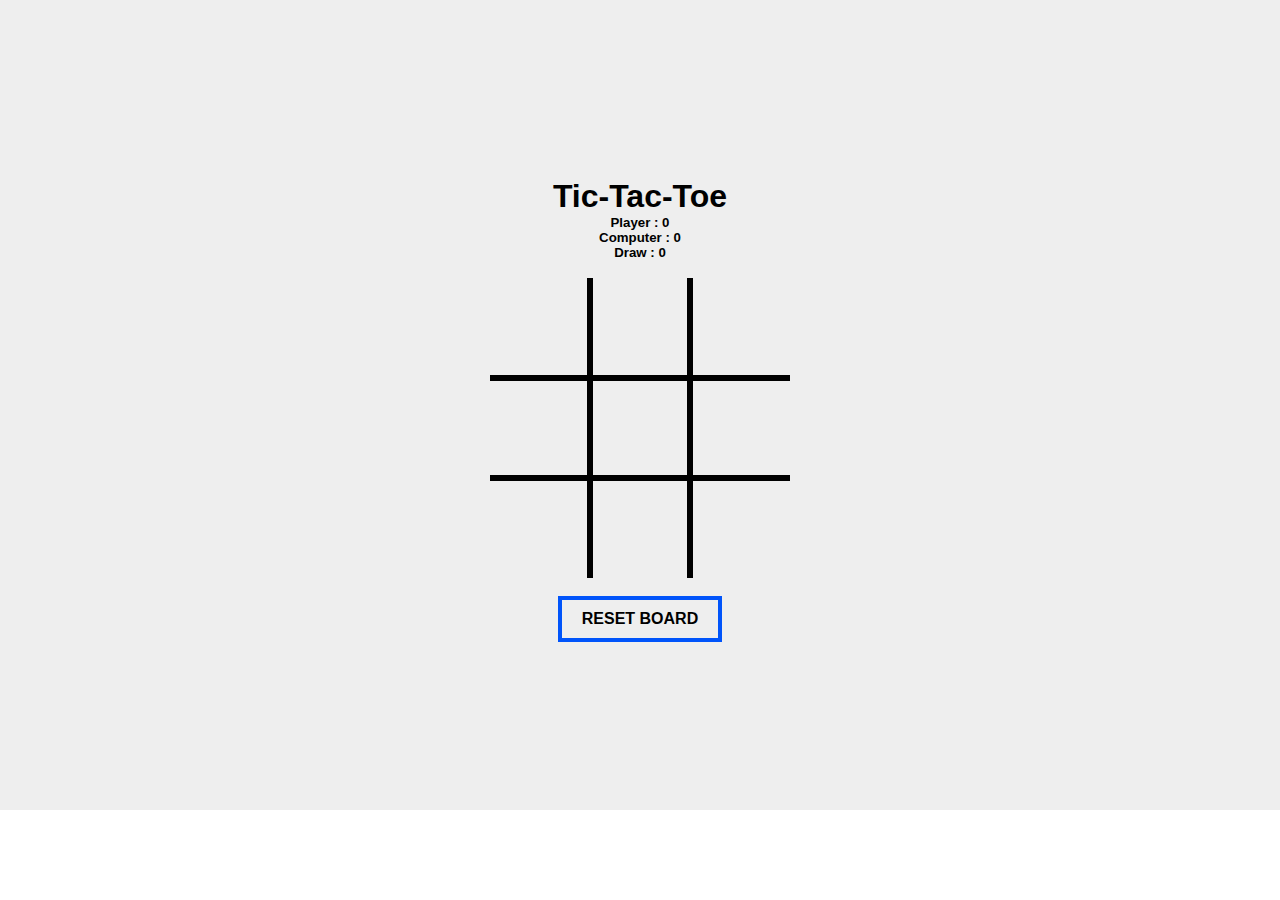
<file: Tic Tac Toe/index.html>
<!DOCTYPE html>
<html lang="en">
  <head>
    <meta charset="UTF-8" />
    <meta name="viewport" content="width=device-width, initial-scale=1.0" />
    <title>Tic Tac Toe</title>

    <link
      rel="stylesheet"
      href="https://cdn.jsdelivr.net/npm/bootstrap@4.5.3/dist/css/bootstrap.min.css"
      integrity="sha384-TX8t27EcRE3e/ihU7zmQxVncDAy5uIKz4rEkgIXeMed4M0jlfIDPvg6uqKI2xXr2"
      crossorigin="anonymous"
    />
    <link rel="icon" href="../logo.png">
    <link rel="stylesheet" href="style.css" type="text/css" />
    <!-- Global site tag (gtag.js) - Google Analytics -->
    <script
      async
      src="https://www.googletagmanager.com/gtag/js?id=UA-113861388-2"
    ></script>
    <script>
      window.dataLayer = window.dataLayer || [];
      function gtag() {
        dataLayer.push(arguments);
      }
      gtag("js", new Date());

      gtag("config", "UA-113861388-2");
    </script>
  </head>
  <body>
    <div class="container-custom">
      <h1>Tic-Tac-Toe</h1>
      <h5>Player : <span id="playerstat">0</span></h5>
      <h5>Computer : <span id="computerstat">0</span></h5>
      <h5>Draw : <span id="drawstat">0</span></h5>
      <br />
      <div class="play-area">
        <div id="block_0" class="block"></div>
        <div id="block_1" class="block"></div>
        <div id="block_2" class="block"></div>
        <div id="block_3" class="block"></div>
        <div id="block_4" class="block"></div>
        <div id="block_5" class="block"></div>
        <div id="block_6" class="block"></div>
        <div id="block_7" class="block"></div>
        <div id="block_8" class="block"></div>
      </div>
      <br />
      <h2 id="winner"></h2>
      <button onclick="reset_board()">RESET BOARD</button>
    </div>
    <script src="https://connect.facebook.net/en_US/fbinstant.6.3.js"></script>
    <script src="script.js"></script>
  </body>
</html>
</file>
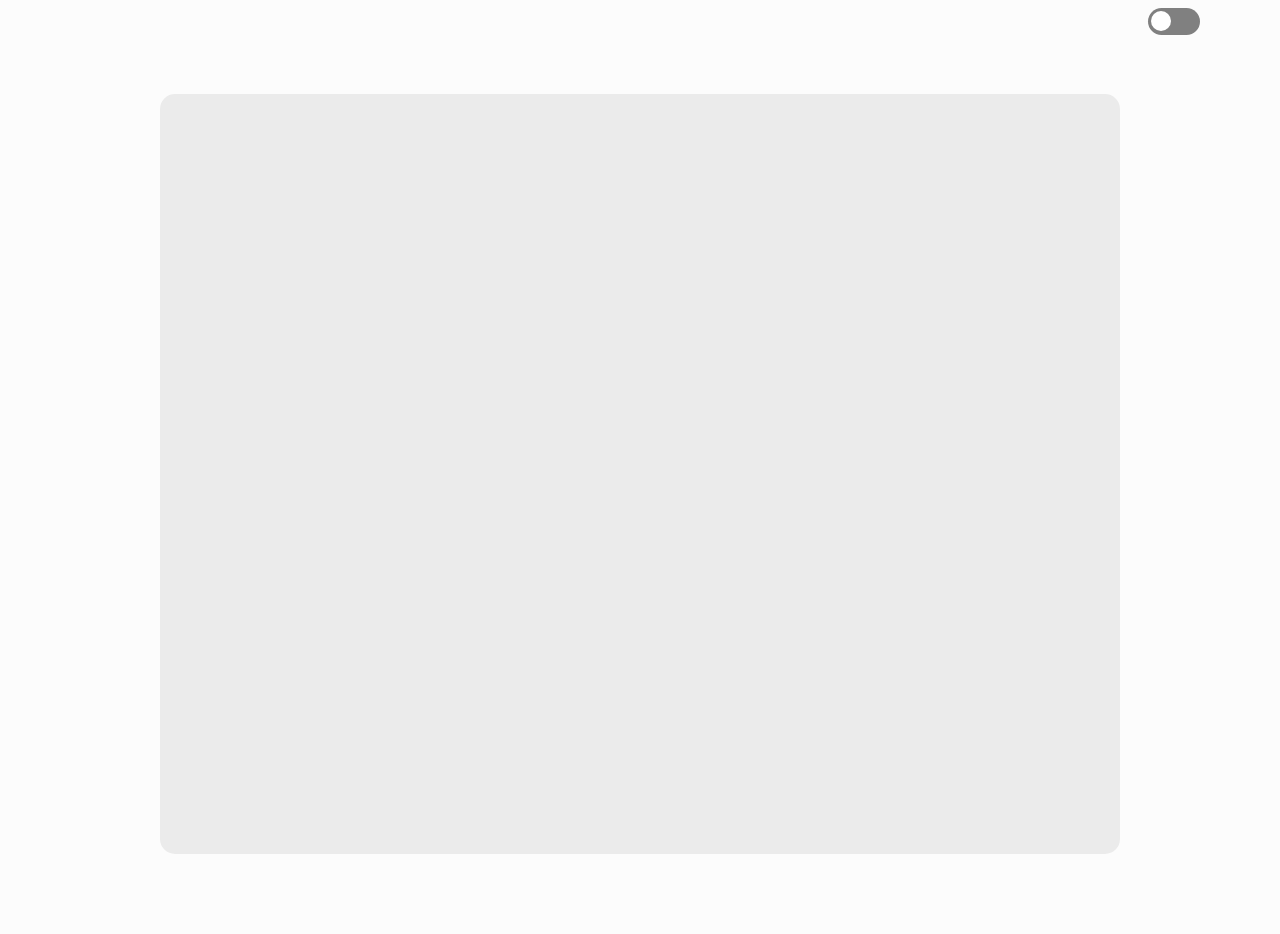
<file: book.html>
<!DOCTYPE html "-//W3C//DTD XHTML 1.0 Strict//EN" "http://www.w3.org/TR/xhtml1/DTD/xhtml1-strict.dtd">
<html xmlns="http://www.w3.org/1999/xhtml">
  <head>
    <meta http-equiv="content-type" content="text/html; charset=utf-8" />
    <title>Google Books Embedded Viewer API Example</title>
    <link rel="stylesheet" href="./book.css" />
    <link rel="icon" href="logo.png">
    <script
      type="text/javascript"
      src="https://www.google.com/books/jsapi.js"
    ></script>
    <script type="text/javascript">
      google.books.load();
      function initialize() {
        var viewer = new google.books.DefaultViewer(
          document.getElementById("viewerCanvas")
        );
        var index = document.URL.indexOf("?");
        if (index > 0) {
          var bookIsbn = document.URL.substring(
            index,
            document.URL.length
          ).split("=")[1];
          console.log(bookIsbn);
        }
        //viewer.load("ISBN:0738531367"); //for test purpose
        viewer.load("ISBN:" + bookIsbn);
      }
      google.books.setOnLoadCallback(initialize);
    </script>
  </head>
  <body>
    <div class="toggle-container">
      <input type="checkbox" id="switch" name="theme" /><label for="switch">Toggle</label>
    <div class="container">
      
      <div
        class="text-center"
        id="viewerCanvas"
        style="width: 800px; height: 600px"
      ></div>
    </div>
    <script>
              var checkbox = document.querySelector('input[name=theme]');

checkbox.addEventListener('change', function() {
    if(this.checked) {
        trans()
        document.documentElement.setAttribute('data-theme', 'dark')
    } else {
        trans()
        document.documentElement.setAttribute('data-theme', 'light')
    }
})

let trans = () => {
    document.documentElement.classList.add('transition');
    window.setTimeout(() => {
        document.documentElement.classList.remove('transition')
    }, 1000)
}
    </script>
  </body>
</html>
</file>
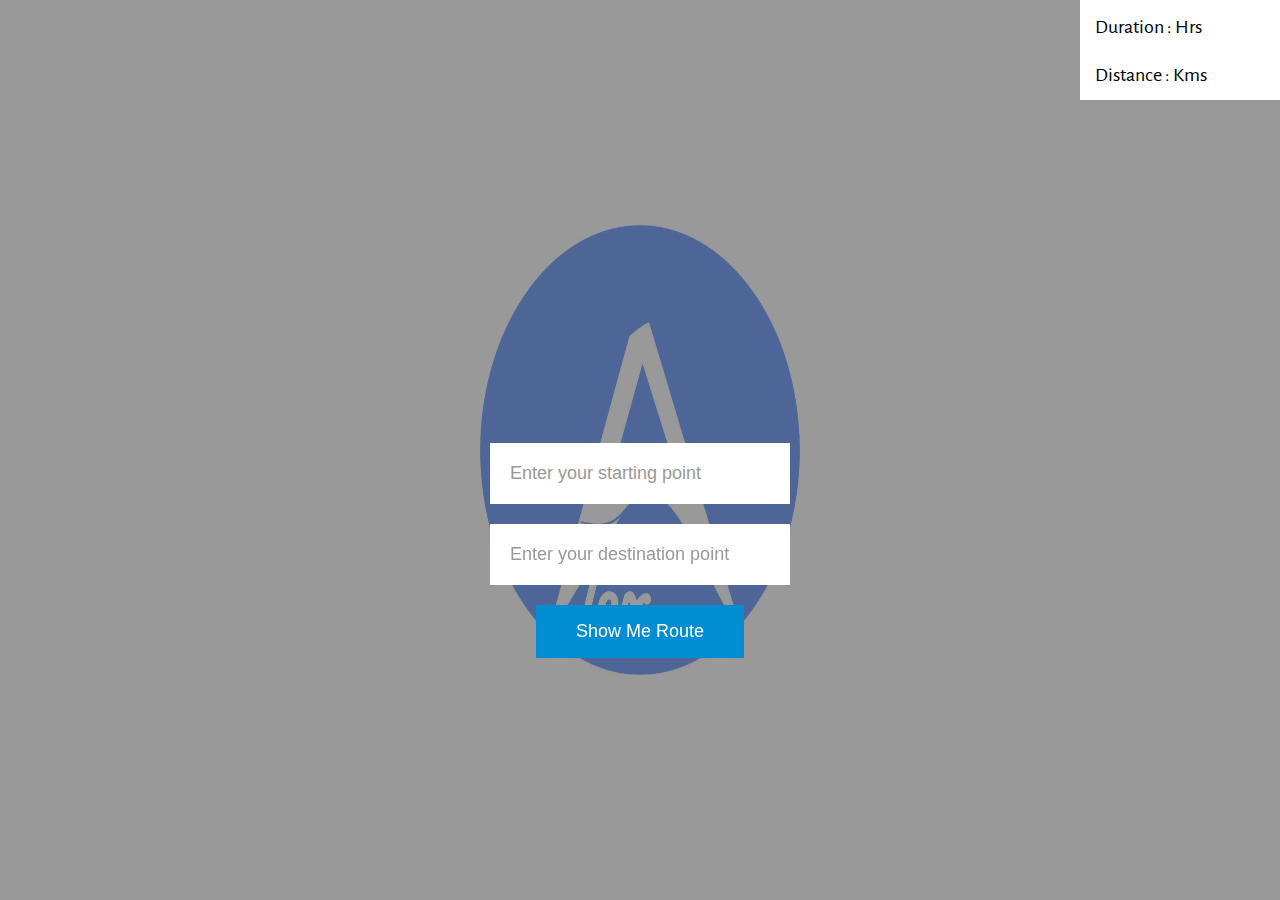
<file: map.html>
<!DOCTYPE html>
<html lang="en">

<head>
    <meta charset="UTF-8">
    <meta name="viewport" content="width=device-width, initial-scale=1.0">
    <title>Map</title>
    <link rel="stylesheet" type="text/css" href="https://js.api.here.com/v3/3.1/mapsjs-ui.css" />
    <script src="https://js.api.here.com/v3/3.1/mapsjs-core.js"></script>
    <script src="https://js.api.here.com/v3/3.1/mapsjs-service.js"></script>
    <script src="https://js.api.here.com/v3/3.1/mapsjs-ui.js"></script>
    <script src="https://js.api.here.com/v3/3.1/mapsjs-mapevents.js"></script>
    <link rel="stylesheet" href="main.css">
    <link rel="icon" href="logo.png">
    <link href="https://fonts.googleapis.com/css2?family=Alegreya+Sans:ital@1&display=swap" rel="stylesheet">
    <script src="https://code.jquery.com/jquery-3.2.1.min.js"></script>
</head>

<body>
    <div id="map"></div>
    <div id="panel"></div>
    <div id="map__form">
        <div class="contact-form">
            <form>
                <div>
                    <label>
                        <input id="origin" type="text" placeholder="Enter your starting point" required>
                        <span>Enter your starting point</span>
                    </label>
                </div>
                <div>
                    <label>
                        <input id="destination" type="text" placeholder="Enter your destination point" required>
                        <span>Enter your destination point</span>
                    </label>
                </div>
                <!-- <input id="origin" type="text" placeholder="Enter your starting point">
              <input id="destination" type="text" placeholder="Enter your destination point"> -->
                <div><input type="button" value="Show Me Route" onclick="getLocationDetails()"></div>
            </form>
        </div>
    </div>
    <div class="distance">
        Duration : <span id="year"></span> Hrs<br><br>
        Distance : <span id="year2"></span> Kms
    </div>
    <!-- <script src="script.js"></script> -->

    <script>
        function calculateRouteFromAtoB(
            platform,
            originLat,
            originLon,
            destinationLat,
            destinationLon
        ) {
            var router = platform.getRoutingService(null, 8),
                routeRequestParams = {
                    routingMode: "fast",
                    transportMode: "car",
                    origin: originLat + "," + originLon,
                    destination: destinationLat + "," + destinationLon,
                    return: "polyline,turnByTurnActions,actions,instructions,travelSummary",
                };
            router.calculateRoute(routeRequestParams, onSuccess, onError);
        }
        //   /**
        //    * This function will be called once the Routing REST API provides a response
        //    * @param  {Object} result          A JSONP object representing the calculated route
        //    *
        //    * see: http://developer.here.com/rest-apis/documentation/routing/topics/resource-type-calculate-route.html
        //    */
        var dur;
        var dis;
        function onSuccess(result) {
            var route = result.routes[0];
            console.log(route);
            function round(num, dec) {
                const [sv, ev] = num.toString().split('e');
                return Number(Number(Math.round(parseFloat(sv + 'e' + dec)) + 'e-' + dec) + 'e' + (ev || 0));
            }
            window.dur = round((route.sections[0].travelSummary.duration) / 3600, 2);
            window.dis = round((route.sections[0].travelSummary.length) / 1000, 2);
            /*
             * The styling of the route response on the map is entirely under the developer's control.
             * A representitive styling can be found the full JS + HTML code of this example
             * in the functions below:
             */
            addRouteShapeToMap(route);
            addManueversToMap(route);
            addWaypointsToPanel(route);
            addManueversToPanel(route);
            addSummaryToPanel(route);
            // ... etc.
        }


        //   /**
        //    * This function will be called if a communication error occurs during the JSON-P request
        //    * @param  {Object} error  The error message received.
        //    */
        function onError(error) {
            alert("Can't reach the remote server");
        }

        //   /**
        //    * Boilerplate map initialization code starts below:
        //    */

        //   // set up containers for the map  + panel

        var mapContainer = document.getElementById("map"),
            routeInstructionsContainer = document.getElementById("panel");


        //   //Step 1: initialize communication with the platform
        //   // In your own code, replace variable window.apikey with your own apikey
        var platform = new H.service.Platform({
            apikey: "8j2a68P55bGbQmuKNsT08BlTea8EZ15TdTYTwVqMOI0",
        });

        var defaultLayers = platform.createDefaultLayers();

        //   //Step 2: initialize a map - this map is centered over Berlin
        var map = new H.Map(mapContainer, defaultLayers.vector.normal.map, {
            center: { lat: 52.516, lng: 13.3779 },
            zoom: 13,
            pixelRatio: window.devicePixelRatio || 1,
        });
        //   // add a resize listener to make sure that the map occupies the whole container
        window.addEventListener("resize", () => map.getViewPort().resize());

        //   //Step 3: make the map interactive
        //   // MapEvents enables the event system
        //   // Behavior implements default interactions for pan/zoom (also on mobile touch environments)
        var behavior = new H.mapevents.Behavior(new H.mapevents.MapEvents(map));

        //   // Create the default UI components
        var ui = H.ui.UI.createDefault(map, defaultLayers);

        //   // Hold a reference to any infobubble opened
        var bubble;

        //   /**
        //    * Opens/Closes a infobubble
        //    * @param  {H.geo.Point} position     The location on the map.
        //    * @param  {String} text              The contents of the infobubble.
        //    */
        function openBubble(position, text) {
            if (!bubble) {
                bubble = new H.ui.InfoBubble(
                    position,
                    // The FO property holds the province name.
                    { content: text }
                );
                ui.addBubble(bubble);
            } else {
                bubble.setPosition(position);
                bubble.setContent(text);
                bubble.open();
            }
        }

        //   /**
        //    * Creates a H.map.Polyline from the shape of the route and adds it to the map.
        //    * @param {Object} route A route as received from the H.service.RoutingService
        //    */
        function addRouteShapeToMap(route) {
            route.sections.forEach((section) => {
                // decode LineString from the flexible polyline
                let linestring = H.geo.LineString.fromFlexiblePolyline(section.polyline);

                // Create a polyline to display the route:
                let polyline = new H.map.Polyline(linestring, {
                    style: {
                        lineWidth: 4,
                        strokeColor: "rgba(0, 128, 255, 0.7)",
                    },
                });

                // 	  // Add the polyline to the map
                map.addObject(polyline);
                // 	  // And zoom to its bounding rectangle
                map.getViewModel().setLookAtData({
                    bounds: polyline.getBoundingBox(),
                });
            });
        }

        //   /**
        //    * Creates a series of H.map.Marker points from the route and adds them to the map.
        //    * @param {Object} route  A route as received from the H.service.RoutingService
        //    */
        function addManueversToMap(route) {
            var svgMarkup =
                '<svg width="18" height="18" ' +
                'xmlns="http://www.w3.org/2000/svg">' +
                '<circle cx="8" cy="8" r="8" ' +
                'fill="#1b468d" stroke="white" stroke-width="1"  />' +
                "</svg>",
                dotIcon = new H.map.Icon(svgMarkup, { anchor: { x: 8, y: 8 } }),
                group = new H.map.Group(),
                i,
                j;
            route.sections.forEach((section) => {
                let poly = H.geo.LineString.fromFlexiblePolyline(
                    section.polyline
                ).getLatLngAltArray();

                let actions = section.actions;
                // Add a marker for each maneuver
                for (i = 0; i < actions.length; i += 1) {
                    let action = actions[i];
                    var marker = new H.map.Marker(
                        {
                            lat: poly[action.offset * 3],
                            lng: poly[action.offset * 3 + 1],
                        },
                        { icon: dotIcon }
                    );
                    marker.instruction = action.instruction;
                    group.addObject(marker);
                }

                group.addEventListener(
                    "tap",
                    function (evt) {
                        map.setCenter(evt.target.getGeometry());
                        openBubble(evt.target.getGeometry(), evt.target.instruction);
                    },
                    false
                );

                // 	  // Add the maneuvers group to the map
                map.addObject(group);
            });
        }

        //   /**
        //    * Creates a series of H.map.Marker points from the route and adds them to the map.
        //    * @param {Object} route  A route as received from the H.service.RoutingService
        //    */
        function addWaypointsToPanel(route) {
            var nodeH3 = document.createElement("h3"),
                labels = [];

            route.sections.forEach((section) => {
                labels.push(section.turnByTurnActions[0].nextRoad.name[0].value);
                labels.push(
                    section.turnByTurnActions[section.turnByTurnActions.length - 1]
                        .currentRoad.name[0].value
                );
            });

            nodeH3.textContent = labels.join(" - ");
            routeInstructionsContainer.innerHTML = "";
            routeInstructionsContainer.appendChild(nodeH3);
        }

        //   /**
        //    * Creates a series of H.map.Marker points from the route and adds them to the map.
        //    * @param {Object} route  A route as received from the H.service.RoutingService
        //    */
        function addSummaryToPanel(route) {
            let duration = 0,
                distance = 0;

            route.sections.forEach((section) => {
                distance += section.travelSummary.length;
                duration += section.travelSummary.duration;
            });
            var summaryDiv = document.createElement("div"),
                content = "";
            content += "<b>Total distance</b>: " + distance + "m. <br/>";
            content +=
                "<b>Travel Time</b>: " + duration.toMMSS() + " (in current traffic)";

            summaryDiv.style.fontSize = "small";
            summaryDiv.style.marginLeft = "5%";
            summaryDiv.style.marginRight = "5%";
            summaryDiv.innerHTML = content;
            routeInstructionsContainer.appendChild(summaryDiv);
        }

        //   /**
        //    * Creates a series of H.map.Marker points from the route and adds them to the map.
        //    * @param {Object} route  A route as received from the H.service.RoutingService
        //    */
        function addManueversToPanel(route) {
            var nodeOL = document.createElement("ol");

            nodeOL.style.fontSize = "small";
            nodeOL.style.marginLeft = "5%";
            nodeOL.style.marginRight = "5%";
            nodeOL.className = "directions";

            route.sections.forEach((section) => {
                section.actions.forEach((action, idx) => {
                    var li = document.createElement("li"),
                        spanArrow = document.createElement("span"),
                        spanInstruction = document.createElement("span");

                    spanArrow.className = "arrow " + (action.direction || "") + action.action;
                    spanInstruction.innerHTML = section.actions[idx].instruction;
                    li.appendChild(spanArrow);
                    li.appendChild(spanInstruction);

                    nodeOL.appendChild(li);
                });
            });

            routeInstructionsContainer.appendChild(nodeOL);
        }

        Number.prototype.toMMSS = function () {
            return Math.floor(this / 60) + " minutes " + (this % 60) + " seconds.";
        };

        //   //MY Location Function
        function getCoordintes() {
            var options = {
                enableHighAccuracy: true,
                timeout: 5000,
                maximumAge: 0,
            };

            function success(pos) {
                var crd = pos.coords;
                var lat = crd.latitude.toString();
                var lng = crd.longitude.toString();
                var coordinates = [lat, lng];
                addAnswer(
                    Main,
                    "Your Latitude is <br><b>" + lat + " </b>Longitude<br><b>" + lng
                );

                getCity(coordinates);
                return;
            }

            function error(err) {
                console.warn(`ERROR(${err.code}): ${err.message}`);
            }

            navigator.geolocation.getCurrentPosition(success, error, options);
        }

        //   // Step 2: Get Country name
        function getCity(coordinates) {
            var xhr = new XMLHttpRequest();
            var lat = coordinates[0];
            var lng = coordinates[1];

            xhr.open(
                "GET",
                "https://us1.locationiq.com/v1/reverse.php?key=pk.e61de8f8675accd3fd88866e1f92e31b&lat=" +
                lat +
                "&lon=" +
                lng +
                "&format=json",
                true
            );
            xhr.send();
            xhr.onreadystatechange = processRequest;
            xhr.addEventListener("readystatechange", processRequest, false);

            function processRequest(e) {
                if (xhr.readyState == 4 && xhr.status == 200) {
                    var response = JSON.parse(xhr.responseText);
                    var city = response.address.country;
                    addAnswer(Main, "Your City is <br> <b>" + city);
                    return;
                }
            }
        }
        //   //Get origin and destination for map
        async function getLocationDetails() {
            $("#map__form").css("display", "none");
            origin = document.getElementById("origin").value;
            destination = document.getElementById("destination").value;

            $.ajax({
                url: "http://api.positionstack.com/v1/forward",
                data: {
                    access_key: "83e725837df6ea6bafe0a9d495ad800f",
                    query: origin,
                    limit: 1,
                },
            }).done(function (data) {
                originLat = data.data[0].latitude;
                originLon = data.data[0].longitude;
                console.log(originLat);
                console.log(originLon);
            });

            $.ajax({
                url: "http://api.positionstack.com/v1/forward",
                data: {
                    access_key: "83e725837df6ea6bafe0a9d495ad800f",
                    query: destination,
                    limit: 1,
                },
            }).done(function (data) {
                destinationLat = data.data[0].latitude;
                destinationLon = data.data[0].longitude;
                console.log(destinationLat);
                console.log(destinationLon);
            });
            setTimeout(function () {
                calculateRouteFromAtoB(
                    platform,
                    originLat,
                    originLon,
                    destinationLat,
                    destinationLon
                );

            }, 4000);
            setTimeout(function () {
                console.log(destinationLat);
                console.log(originLat);
                console.log(originLon);
                console.log(destinationLon);
            }, 2000);
            setTimeout(function () {
                document.getElementById('year').innerHTML = dur;
                document.getElementById('year2').innerHTML = dis;
            }, 10000);



        }

    </script>
</body>

</html>
</file>
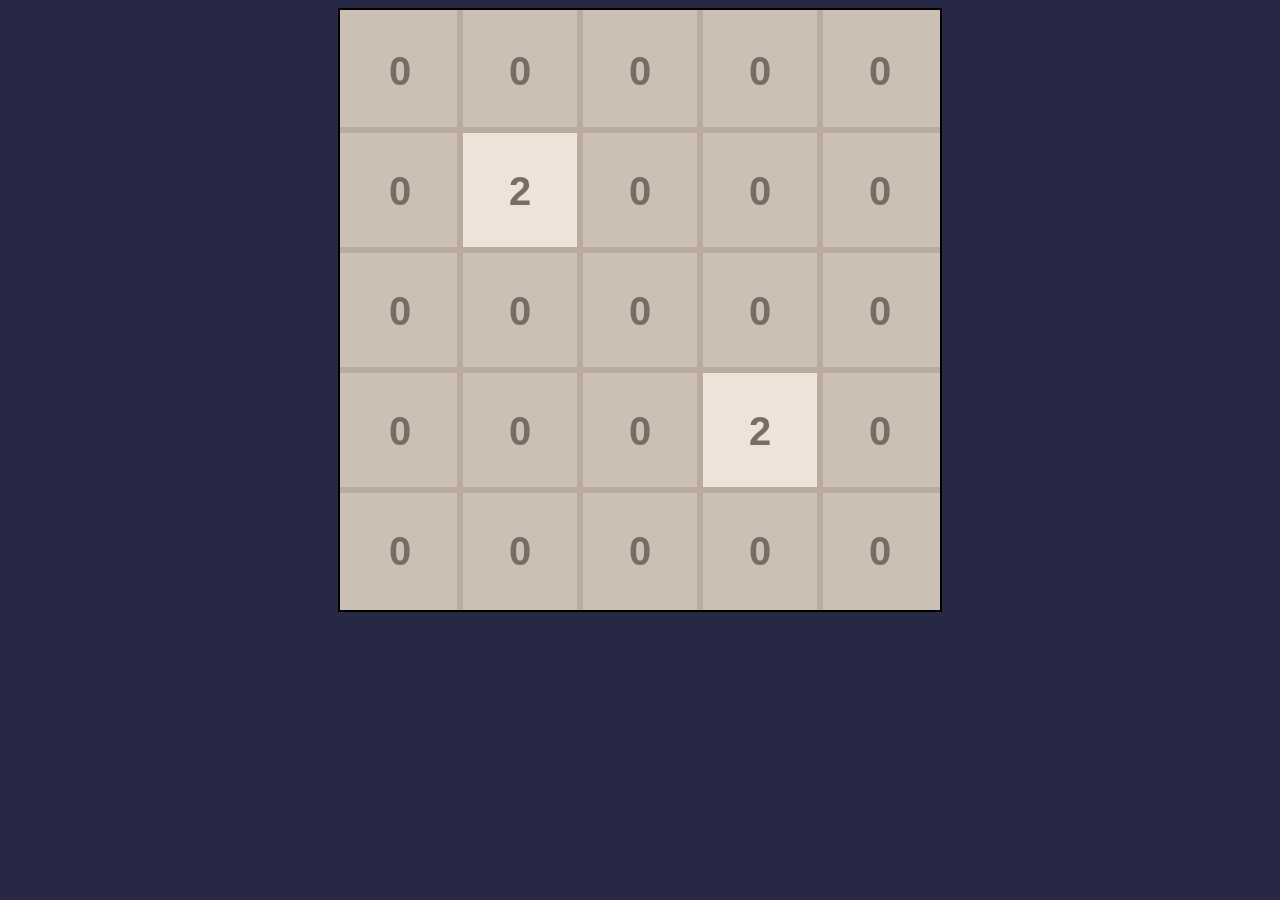
<file: 2048/game.html>
<!DOCTYPE html>
<html>

<head>
    <link rel="stylesheet" href="style.css">
    <title>2048</title>
    <link rel="icon" href="../logo.png">
    <script type="text/javascript" src="app.js"></script>
</head>

<body>
    <canvas id="js-board" width="600" height="600"></canvas>

    <!-- <div id="debugPanel">
        <button type="button" id="js-export">Export</button>
        <button type="button" id="js-load">Load</button>
        <textarea rows="4" cols="50" id="js-textbox"></textarea>
    </div> -->
<script>
    window.onbeforeunload = function() {
  return "Data will be lost if you leave the page, are you sure?";
};


            window.setTimeout(function(){
                alert("You can play 2048 with keyboard arrows");
            }, 500); 
</script>
</script>
</body>

</html>
</file>
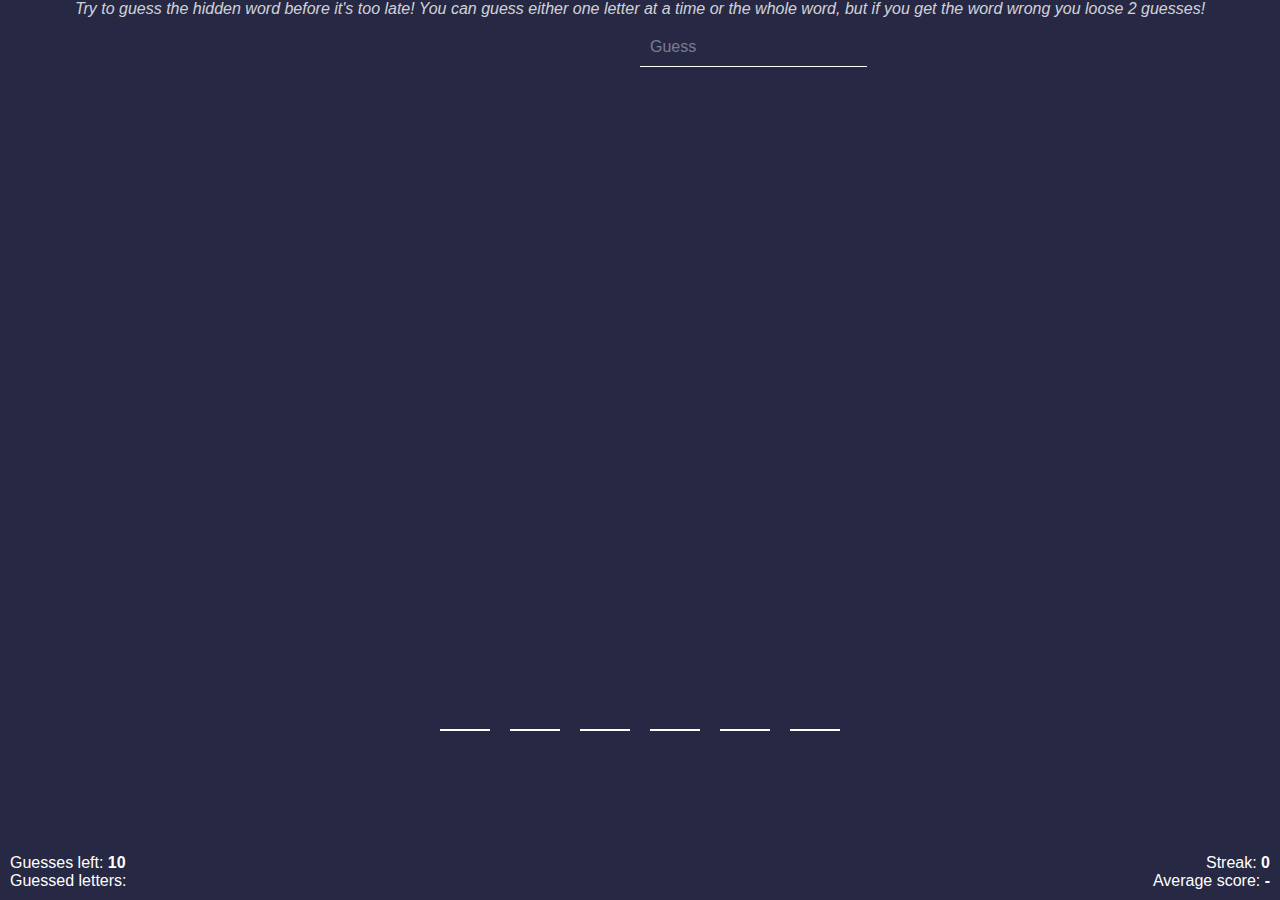
<file: Hangman/hangman.html>
<html lang="en">
<head>
    <meta charset="UTF-8">
    <meta name="viewport" content="width=device-width, initial-scale=1.0">
    <link rel="icon" href="../logo.png">
    <link rel="stylesheet" href="./hangman.css">
    <title>Hangman</title>
</head>
<body>
    <div class="info">
        Try to guess the hidden word before it's too late! You can guess either one letter at a time or the whole word, but if you get the word wrong you loose 2 guesses!
    </div>
    
    <input type="text" placeholder="Guess">
    <button style="display:none;">Play Again</button>
    <div class="word">
    
    </div>
    <div class="hangman">
    
    </div>
    <span style="position:absolute;bottom:10px;left:10px;">
        <div class="guessesLeft">Guesses left: <span class="bold">10</span></div>
        <div class="guessed">Guessed letters: <span class="bold"></span></div>
    </span>
    
    <span style="position:absolute;bottom:10px;right:10px;text-align: right;">
        <div>Streak: <span class="streak bold">0</span></div>
        <div>Average score: <span class="score bold">-</span></div>
    </span>
    
    <script src="./hangman.js"></script>
</body>
</html>
</file>
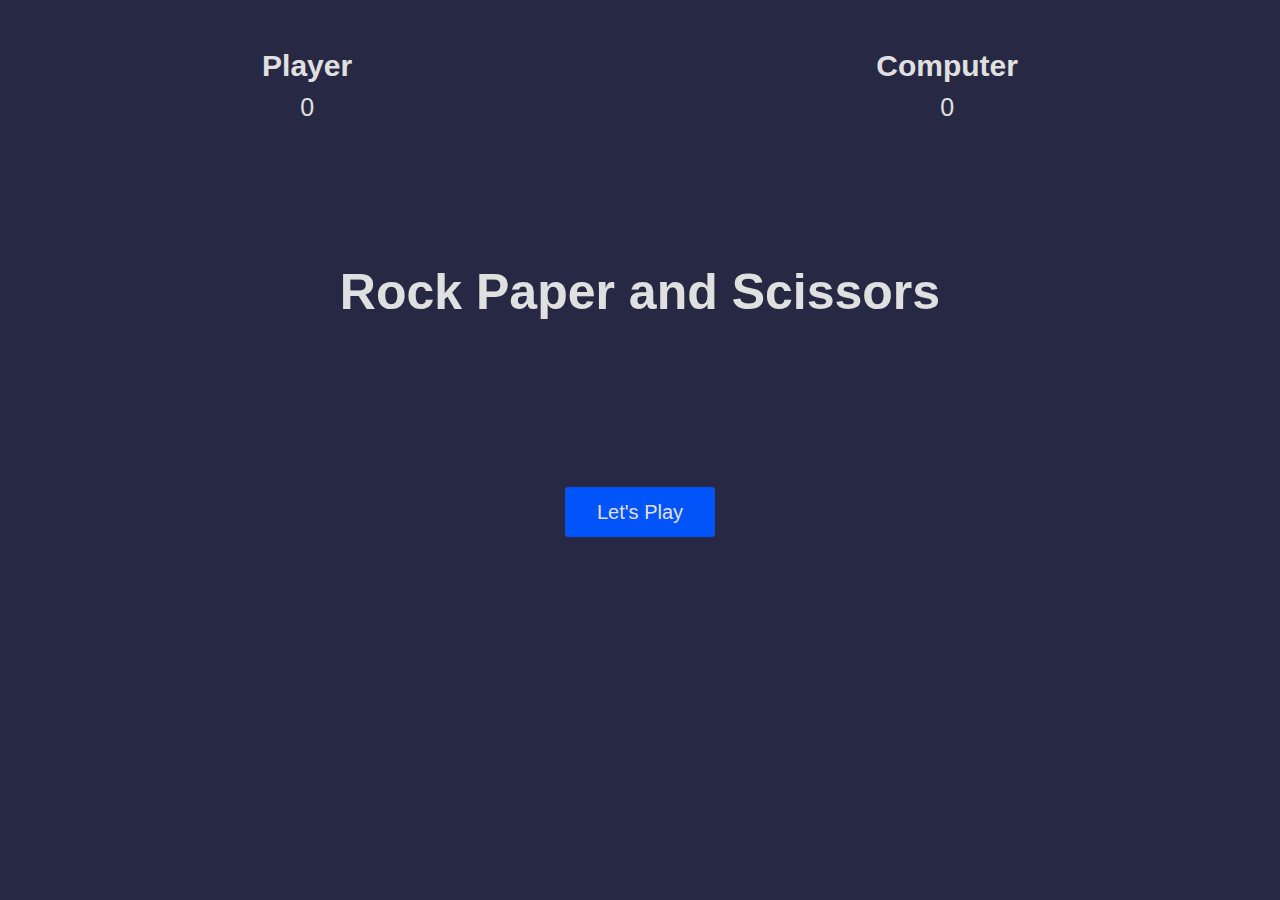
<file: rock-paper-scissor-master/SPS.html>
<!DOCTYPE html>
<html lang="en">
  <head>
    <meta charset="UTF-8" />
    <meta name="viewport" content="width=device-width, initial-scale=1.0" />
    <link rel="icon" href="../logo.png">
    <meta http-equiv="X-UA-Compatible" content="ie=edge" />
    <link rel="stylesheet" href="./SPS.css" />
    <title>Stone Paper and scissors</title>
  </head>
  <body>
    <section class="game">
      <div class="score">
        <div class="player-score">
          <h2>Player</h2>
          <p>0</p>
        </div>
        <div class="computer-score">
          <h2>Computer</h2>
          <p>0</p>
        </div>
      </div>

      <div class="intro">
        <h1>Rock Paper and Scissors</h1>
        <button>Let's Play</button>
      </div>

      <div class="match fadeOut">
        <h2 class="winner">Choose an option</h2>
        <div class="hands">
          <img class="player-hand" src="./assets/rock.png" alt="" />
          <img class="computer-hand" src="./assets/rock.png" alt="" />
        </div>
        <div class="options">
          <button class="rock">rock</button>
          <button class="paper">paper</button>
          <button class="scissors">scissors</button>
        </div>
      </div>
    </section>

    <script src="SPS.js"></script>
  </body>
</html>
</file>
<file: Tic Tac Toe/style.css>
* {
    margin: 0;
    padding: 0;
    box-sizing: border-box;
    font-family: Arial, Helvetica, sans-serif;
  }
  
  .container-custom {
    /* border: 5px solid black; */
    padding-top: 10px;
    min-height: 90vh;
    display: flex;
    flex-direction: column;
    align-items: center;
    justify-content: center;
    background: #eee;
  }
  
  .container > div {
    border: 4in px solid black;
    border-radius: 2px;
    font-family: Helvetica;
    font-weight: bold;
    font-size: 4em;
    /* display: flex; 
      justify-content: center; 
      align-items: center;*/
  }
  
  button {
    outline: none;
    border: 4px solid  #0054fa;
    padding: 10px 20px;
    font-size: 1rem;
    font-weight: bold;
    background: none;
    transition: all 0.2s ease-in-out;
  }
  button:hover {
    cursor: pointer;
    background:  #0054fa;
    color: white;
  }
  
  .play-area {
    display: grid;
    width: 300px;
    height: 300px;
    grid-template-columns: auto auto auto;
  }
  
  .block {
    display: flex;
    width: 100px;
    height: 100px;
    align-items: center;
    justify-content: center;
    font-size: 3rem;
    font-weight: bold;
    border: 3px solid black;
    transition: background 0.2s ease-in-out;
  }
  
  .block:hover {
    cursor: pointer;
    background: #0ff30f;
  }
  
  .occupied:hover {
    background: #ff3a3a;
  }
  
  #block_0,
  #block_1,
  #block_2 {
    border-top: none;
  }
  
  #block_0,
  #block_3,
  #block_6 {
    border-left: none;
  }
  
  #block_6,
  #block_7,
  #block_8 {
    border-bottom: none;
  }
  
  #block_2,
  #block_5,
  #block_8 {
    border-right: none;
  }
  
  .playerWin {
    color: green;
  }
  
  .computerWin {
    color: red;
  }
  
  .draw {
    color: orangered;
  }
  
  .won {
    background-color: green;
  }
  
  .wrapper {
    color: rgb(36, 41, 46);
    font-size: 16px;
    margin-top: 5%;
    width: 100%;
  }
  .wrapper nav {
    margin: 0 auto;
    margin-bottom: 7%;
    width: 90%;
  }
  .wrapper nav ol {
    padding: 0px;
    list-style-type: none;
  }
  .wrapper nav ol li {
    display: inline-block;
    margin-bottom: 5%;
    text-align: center;
    width: 30%;
  }
  .wrapper nav ol li a {
    text-decoration: none;
  }
  .wrapper nav ol li a:hover {
    color: #0056b3;
    text-decoration: underline;
  }
  .wrapper a {
    color: rgb(3, 102, 214);
    font-size: 16px;
  }
  .wrapper h1 {
    color: rgb(3, 102, 214);
    text-align: center;
  }
  .shortDescr {
    margin-top: 5%;
    text-align: center;
  }
  .shortDescr a {
    font-weight: 600;
  }
  .shortDescr p {
    margin-top: 2%;
    padding: 10px;
    line-height: 25px;
  }
  .aboutContent {
    margin: 0 auto;
    margin-bottom: 10%;
    width: 90%;
  }
  .aboutContent h2,
  h3 {
    margin: 7% 0;
  }
  .aboutContent ul,
  ol {
    padding-left: 11%;
    padding-bottom: 1%;
    width: 100%;
  }
  .aboutContent ol {
    margin-bottom: 10px;
  }
  .aboutContent ul li {
    margin: 4% 0;
  }
  .aboutContent ul li a {
    text-decoration: none;
  }
  .aboutContent ul li a:hover {
    text-decoration: underline;
  }
  .aboutContent img {
    margin-top: 5%;
    width: 100%;
  }
  .aboutContent p {
    line-height: 25px;
  }
  .code {
    width: 100%;
  }
  .code {
    margin-bottom: 5%;
    width: 100%;
  }
  pre {
    background-color: rgb(246, 248, 250);
    line-height: 1.45;
    overflow: auto;
    padding: 16px;
  }
  @media screen and (min-width: 768px) {
    .wrapper nav {
      margin-bottom: 2%;
    }
    .wrapper nav ol li a {
      font-size: 20px;
    }
    .shortDescr {
      margin-top: 2%;
    }
    .shortDescr p {
      margin-top: 0%;
    }
    .aboutContent h2,
    h3 {
      margin: 4% 0;
    }
    .aboutContent ul li {
      margin: 2% 0;
    }
    .aboutContent ul,
    ol {
      padding-left: 4%;
    }
    .aboutContent img {
      margin-top: 0%;
    }
  }
  @media screen and (min-width: 1024px) {
    .wrapper {
      margin-left: 10%;
      width: 80%;
    }
    .wrapper nav ol li {
      margin-bottom: 3%;
    }
  }
  @media screen and (min-width: 1440px) {
    .wrapper nav ol li a {
      font-size: 26px;
    }
    .wrapper h1 {
      font-size: 36px;
    }
    .shortDescr a,
    .shortDescr p {
      font-size: 20px;
    }
    .aboutContent h2 {
      font-size: 30px;
    }
    .aboutContent h3 {
      font-size: 26px;
    }
    .aboutContent h2,
    h3 {
      margin: 3% 0;
    }
    .aboutContent ul,
    ol {
      padding-left: 3%;
    }
    .wrapper a {
      font-size: 20px;
    }
    .aboutContent p {
      font-size: 20px;
      line-height: 30px;
    }
    .aboutContent ul li,
    .aboutContent ol {
      font-size: 20px;
    }
    pre {
      font-size: 20px;
    }
    .aboutContent img {
      margin-left: 10%;
      width: 80%;
    }
    .code {
      margin-bottom: 2.5%;
    }
  }
  
  @media screen and (min-width: 1792px) {
    .wrapper {
      margin-top: 2%;
      margin-left: 15%;
      width: 70%;
    }
    .aboutContent h2,
    h3 {
      margin-bottom: 2%;
    }
    .aboutContent ul li {
      margin: 1% 0;
    }
    .aboutContent img {
      margin-left: 15%;
      margin-top: 1%;
      width: 70%;
    }
  }
</file>
<file: book.css>
html {
  height: 100%;
  font-family: "Montserrat";
  display: grid;
  align-items: center;
  justify-items: center;
  --bg: #fcfcfc;
  --bg-panel: #ebebeb;
  --color-headings: #07f;
  --color-text: #333;
}
html[data-theme="dark"] {
  --bg: #333;
  --bg-panel: #434343;
  --color-headings: #3694ff;
  --color-text: #b5b5b5;
}
body {
  background-color: var(--bg);
}
.container {
  background-color: var(--bg-panel);
  margin: 5em;
  padding: 5em;
  border-radius: 15px;
  display: grid;
  grid-template-columns: 90% auto;
  grid-template-rows: auto auto;
  grid-template-areas: "title switch" "content content";
}
.container h1 {
  margin: 0;
  color: var(--color-headings);
}
.container p {
  color: var(--color-text);
  grid-area: content;
  font-size: 1.1em;
  line-height: 1.8em;
  margin-top: 2em;
}
input[type="checkbox"] {
  height: 0;
  width: 0;
  visibility: hidden;
}
label {
  cursor: pointer;
  text-indent: -9999px;
  width: 52px;
  height: 27px;
  background: grey;
  float: right;
  border-radius: 100px;
  position: relative;
}
label:after {
  content: "";
  position: absolute;
  top: 3px;
  left: 3px;
  width: 20px;
  height: 20px;
  background: #fff;
  border-radius: 90px;
  transition: 0.3s;
}
input:checked + label {
  background: var(--color-headings);
}
input:checked + label:after {
  left: calc(100% - 5px);
  transform: translateX(-100%);
}
label:active:after {
  width: 45px;
}
html.transition,
html.transition *,
html.transition *:before,
html.transition *:after {
  transition: all 750ms !important;
  transition-delay: 0 !important;
}
</file>
<file: main.css>
:root {
  --primary-heading-text: #181818;
  --primary-background-color: #fffdf9;
  --secondary-background-color: #faeee7;
  --scrollbar-track-color: #eee;
  --scrollbar-thumb-color: #c8c8c8;
}

* {
  margin: 0;
  padding: 0;
  box-sizing: border-box;
}

html, body {
  background-image:url('lex.png');
  background-repeat:no-repeat;
  background-position:center;
  background-size:25% 50%;
background-attachment: fixed;
  scroll-behavior: smooth;
  /* Specificely for firefox browser */
  scrollbar-color: var(--scrollbar-thumb-color) var(--scrollbar-track-color);
}


@media screen and (max-width: 768px) {
  html, body {
    background-size:75% 50%;
  }
}

body::-webkit-scrollbar {
  width: 0.7rem;
}

body::-webkit-scrollbar-track {
  background-color: var(--scrollbar-track-color);
}

body::-webkit-scrollbar-thumb {
  border-radius: 3px;
  background-color: var(--scrollbar-thumb-color);
}
.nice-font {
  font-family: "Josefin Sans", sans-serif;
}
.btn-secondary{
  color: #fff;
  background: #008dd2;
  padding:5px;
  text-decoration: none;

}
.btn-first{
  align-items: center;
  justify-content: center;
  color: #008dd2;
  background: #fff;
  display:flex;
  border:3px solid  #008dd2;
  border-radius: 15px;
  margin:5px;
  padding:10px;
  text-decoration: none;
}

.btn-first:hover{
  color: #fff;
  background: #008dd2;
}

#justcheck {
  border: 2px #177117;
  border-radius: 20px;
  height: 100%;
  width: 100%;
  margin-left: 10px;
}

#map {
  display: block;
  height: 100%;
}

header {
  display: inline;
  justify-content: space-evenly;
  align-items: center;
  padding: 0.8rem;
  position: fixed;
  width: 100%;
  background-color: var(--primary-background-color);
  z-index: 2;
  transition: all 0.2s ease-in-out;
  box-shadow: 0 0.5rem 1rem rgba(0,0,0,0.15);
}

.sticky {
  padding: 0.7rem 1.5rem;
  box-shadow: 0 2px 4px #ddd;
}

.navbar {
  font-size: 18px;
}

.trial{
  display: block;
}

.trial2{
  display: none;
}
.main-nav {
  list-style-type: none;
  display: none;
}

.nav-links, .logo {
  text-decoration: none;
  color: black;
  cursor: pointer;
}

.main-nav li {
  text-align: center;
  margin: 15px auto;
}

.main-nav li a {
  color: #000000;
  text-decoration: none;
  padding: 0.5rem 1rem;
  border-radius: 2rem;
  margin-left: 1rem;
  transition: 0.3s ease-in-out all;
}

.logo {
  display: inline-block;
  margin-left: 0px;
  font-family: Mulish;
  font-style: normal;
  color: #202020;
  text-decoration: none;
}

.navbar-toggle {
  position: absolute;
  top: 10px;
  right: 20px;
  cursor: pointer;
  color: black;
  font-size: 24px;
}

.active {
  display: block;
}

@media screen and (min-width: 768px) {
  
header {
  padding:1.5rem;
}
  .navbar {
    display: flex;
    justify-content: space-between;
    padding-bottom: 0;
    height: 30px;
    align-items: center;
  }
  .main-nav {
    display: flex;
    margin-right: 30px;
    flex-direction: row;
    justify-content: flex-end;
  }
  .main-nav li {
    margin: 0;
  }
  .nav-links {
    margin-left: 40px;
  }
  .logo {
    margin-top: 0;
    margin-left:20px;
  }
  .navbar-toggle {
    display: none;
  }
  .nav-links:hover {
    color: white;
    /* background-color: rgba(9, 133, 227, 0.2); */
    background-color: #008dd2;
  }
}

main {

  padding: 10px;
  padding-top: 90px;
  margin-bottom: 50px;
}
footer{
  width: 100%;
  display:flex;
  align-items: center;
  justify-content: center;
}
footer #command {
  position: fixed;
  display: flex;
  bottom: -5px;
  width: 100%;
  align-items: center;
  justify-content: center;
  padding: 7px 7px;
  padding-right: 7px;
  margin-bottom: 5px;
  border-radius: 20px;
  background-color:#fff;
  border: 0.5px solid #9e9e9e50;
  box-sizing: border-box;
}

#command{
  display:flex;
  align-items: center;
  justify-content: center;
}

.img {
  float: left;
  border: 1px dotted black;
  margin: 0px 30px 15px 20px;
}


#command input,
#command button {
  float: middle;
  padding: 10px 15px;
  border: 0;
  outline: 0;
}

#btn {
  background-color: #1e88e5;
  color: #fff;
  border-radius: 20px;
  font-weight: 300;
  margin-right: 0px;
}

.row {
  width: 100%;
  margin-bottom: 10px;
  display: block;
}
.row::after {
  content: "";
  display: table;
  clear: both;
}
.row2 {
  margin-bottom: 10px;
  display: block;
}
.row2::after {
  content: "";
  display: table;
  clear: both;
}
.card-text{
  font-size:15px;
}
.chat {
  border: 3px solid #9e9e9e50;
  word-wrap: break-word;
  background-color: #fff;
  border-radius: 20px;
  color: #333;
  padding: 10px 20px;
  display: inline-block;
}

.question {
  float: right;
  background-color: #1e88e5;
  color: #fff;
  border-color: rgba(0, 0, 200, 0.1);
}

.answer {
  float: left;
}

.hide {
  display: none;
}

/* POPUP */
#ssform,
#newsform{

  display: none; /* Hidden by default */
  position: fixed; /* Stay in place */
  z-index: 999; /* Sit on top */
  padding-top: 100px; /* Location of the box */
  left: 0;
  top: 0;
  width: 100%; /* Full width */
  min-height: 100%; 
  height:auto;/* Full height */
  overflow: auto; /* Enable scroll if needed */
  background-color: rgb(0,0,0); /* Fallback color */
  background-color: rgba(0,0,0,0.4);
  
}

#map__form {
  display: block; /* Hidden by default */
  position: fixed; /* Stay in place */
  z-index: 999; /* Sit on top */
  padding-top: 100px; /* Location of the box */
  left: 0;
  top: 0;
  width: 100%; /* Full width */
  min-height: 100%; 
  height:auto;/* Full height */
  overflow: auto; /* Enable scroll if needed */
  background-color: rgb(0,0,0); /* Fallback color */
  background-color: rgba(0,0,0,0.4);
}
.about{
  font-family: 'Alegreya Sans', sans-serif;
  font-size:25px;
}
.contact-form{
  width: 100%;
  height: 100%;
  
  display: flex;
  position: absolute;
  align-items: center;
  justify-content: center;
}



.modal-content {
  font-family: 'Alegreya Sans', sans-serif;

  margin: 50px auto;
  border: 1px solid #999;
  width: 60%;
}

#ssimg {
  width: 90%;
  height: auto;
  display: none;
  border: 1px solid #000;
}

.contact-form button {
  width: 100%;
  padding: 10px;
  border: none;
  background: #1c87c9;
  font-size: 16px;
  font-weight: 400;
  color: #fff;
}

/* Always set the map height explicitly to define the size of the div
       * element that contains the map. */
#map {
  height: 100%;
}

/* Optional: Makes the sample page fill the window. */
html,
body {
  height: 100%;
  margin: 0;
  padding: 0;
}

#floating-panel {
  position: absolute;
  top: 10px;
  left: 25%;
  z-index: 5;
  background-color: #fff;
  padding: 5px;
  border: 1px solid #999;
  text-align: center;
  font-family: "Roboto", "sans-serif";
  line-height: 30px;
  padding-left: 10px;
}

#chatscreen{
  width: 100%;
  overflow-y: scroll;
  max-height:100%;
}
/*Modal Popups*/

/* The Modal (background) */


.icon{
  position: fixed;
  float: middle;
  z-index: 9999;
  top:42px;
  left:50vw;
  width: 0;
  text-align: center;
  cursor: pointer;
}

#icon{
  display:none;
}
.bar{
  position: absolute;
  transform: translate(-50%,-50%);
  /*align-items: center;*/
  top : -10px;
  
  background-color: #f98866;
  width: 20px;
  height: 20px;
  margin: 5px 0;
  border-radius: 10px;
  transition: 0.3s;
  animation: dope 1.5s ease-in-out 0s infinite;
}

.bar:nth-child(1){
  animation-delay: 0s;
}

.bar:nth-child(2){
  animation-delay: 0.15s;
}
.bar:nth-child(3){
  animation-delay: 0.3s;
}
.bar:nth-child(4){
  animation-delay: 0.45s;
}


@keyframes dope {
  0%   {
      height: 20px;
  }
  50%  {
      height:60px;
  }
  100% {
      height: 20px;
  }
}

.distance {
position: absolute;
background-color: #fff;
font-family: 'Alegreya Sans', sans-serif;
font-size: 20px;
padding:15px;
width:200px;
Height:100px;
z-index: 999;
display: block;
top:0;
right:0;
}
/* Modal Content */
.modal { /* Hidden by default */
  position: fixed; /* Stay in place */
  z-index: 1; /* Sit on top */
  padding-top: 100px; /* Location of the box */
  left: 0;
  top: 0;
  width: 100%; /* Full width */
  height: 100%; /* Full height */
  overflow: auto; /* Enable scroll if needed */
  background-color: rgb(0,0,0); /* Fallback color */
  background-color: rgba(0,0,0,0.4); /* Black w/ opacity */
}
.modal-content {
  background-color: #fefefe;
  margin: auto;
  padding: 20px;
  border: 1px solid #888;
  width: 80%;
}

.close {
  color: #aaaaaa;
  float: right;
  font-size: 28px;
  font-weight: bold;
}

.close:hover,
.close:focus {
  color: #000;
  text-decoration: none;
  cursor: pointer;
}

.modalb {
  display: none; /* Hidden by default */
  position: fixed; /* Stay in place */
  z-index: 1; /* Sit on top */
  padding-top: 100px; /* Location of the box */
  left: 0;
  top: 0;
  width: 100%; /* Full width */
  height: 100%; /* Full height */
  overflow: auto; /* Enable scroll if needed */
  background-color: rgb(0,0,0); /* Fallback color */
  background-color: rgba(0,0,0,0.4); /* Black w/ opacity */
}
.modal-contentb {
  background-color: #fefefe;
  margin: 5%;
  padding: 20px;
  border: 1px solid #888;
  width: auto;
  overflow: scroll;
}

.closeb {
  color: #aaaaaa;
  float: right;
  font-size: 28px;
  font-weight: bold;
}

.closeb:hover,
.closeb:focus {
  color: #000;
  text-decoration: none;
  cursor: pointer;
}

.modalc {
  display: none; /* Hidden by default */
  position: fixed; /* Stay in place */
  z-index: 1; /* Sit on top */
  padding-top: 100px; /* Location of the box */
  left: 0;
  top: 0;
  width: 100%; /* Full width */
  height: 100%; /* Full height */
  overflow: auto; /* Enable scroll if needed */
  background-color: rgb(0,0,0); /* Fallback color */
  background-color: rgba(0,0,0,0.4); /* Black w/ opacity */
}
.modal-contentc {
  background-color: #fefefe;
  margin: 5%;
  padding: 20px;
  border: 1px solid #888;
  width: auto;
}


.closec {
  color: #aaaaaa;
  float: right;
  font-size: 28px;
  font-weight: bold;
}

.closec:hover,
.closec:focus {
  color: #000;
  text-decoration: none;
  cursor: pointer;
}

/* The Close Button */



form {
  align-items: center;
  display: flex;
  flex-direction: column;
  justify-content: center;
  position: relative;
}

form label,
form select {
  position: relative;
  display: inline-block;
}

form label input,
form select {

  position: relative;
  font: 18px Helvetica, Arial, sans-serif;
  box-sizing: border-box;
  display: block;
  border: none;
  padding: 20px;
  width: 300px;
  margin-bottom: 20px;
  font-size: 18px;
  outline: none;
  transition: all 0.2s ease-in-out;
}

form select {
  display: inline-block;
}

form label input::-moz-placeholder {
  -moz-transition: all 0.2s ease-in-out;
  transition: all 0.2s ease-in-out;
  color: #999;
  font: 18px Helvetica, Arial, sans-serif;
}

form label input:-ms-input-placeholder {
  -ms-transition: all 0.2s ease-in-out;
  transition: all 0.2s ease-in-out;
  color: #999;
  font: 18px Helvetica, Arial, sans-serif;
}

form label input::placeholder {
  transition: all 0.2s ease-in-out;
  color: #999;
  font: 18px Helvetica, Arial, sans-serif;
}

form label input:focus,
form label input.populated {
  padding-top: 28px;
  padding-bottom: 12px;
}

form label input:focus::-moz-placeholder,
form label input.populated::-moz-placeholder {
  color: transparent;
}

form label input:focus:-ms-input-placeholder,
form label input.populated:-ms-input-placeholder {
  color: transparent;
}

form label input:focus::placeholder,
form label input.populated::placeholder {
  color: transparent;
}

form label input:focus+span,
form label input.populated+span {
  opacity: 1;
  top: 10px;
}

form label span {
  color: #008dd2;
  font: 13px Helvetica, Arial, sans-serif;
  position: absolute;
  top: 0px;
  left: 20px;
  opacity: 0;
  transition: all 0.2s ease-in-out;
}

form input[type=button] {
  transition: all 0.2s ease-in-out;
  font: 18px Helvetica, Arial, sans-serif;
  border: none;
  position: relative;
  display: block;
  background: #008dd2;
  color: #fff;
  padding: 16px 40px;
}

form input[type=button]:hover {
  background: #192b3f;
}

.heading {
  margin-bottom: 50px;
  display: block;
  position: relative;
  color: white;
}

.width {
  width: 620px;
}

@media only screen and (max-width: 800px) {

  .width {
      width: 300px;
  }


  form label,
  form select {
      position: relative;
      display: block;
  }

}
</file>
<file: 2048/style.css>
canvas {
    border-style: solid;
    border-width: 2px;
    position: relative;
}

html,body{
    display:flex;
    background-color: rgb(39, 41, 68);
    align-items: center;
    justify-content: center;
}

@media screen and (max-width: 768px) {
    html, body {
     width:800px;
    }
  }
</file>
<file: Hangman/hangman.css>
*{
    margin: 0;
}

body{
    transition: .2s background;
    font-family: 'Segoe UI', 'Roboto', arial, sans-sarif;
    background-color: rgb(39, 41, 68);
    color: white;
    height: 100 vh;
}

.bold
{
    font-weight: bold;
}
.info
{
    font-style: italic;
    text-align: center;
    color: rgba(255, 255, 255, 0.8);
}

::-webkit-input-placeholder {
    color: rgba(255, 255, 255, 0.4);
}

:-ms-input-placeholder{
    color: rgba(255, 255, 255, 0.4);
}

::placeholder{
    color: rgba(255, 255, 255, 0.4);
}

input, button{
    position:absolute;
    left: 50%;
    transform: rotateX(-50%);
    padding: 10px;
    border: none;
    border-bottom: 1px solid white;
    font-size: 1em;
    margin-top:10px;
    background: none;
    color: white;
}

button{
    background: none;
    border-radius: 4px;
    padding: 10px 16px;
    color: white;
    cursor: pointer;
    border: 3px solid rgba(255, 255, 255, 0.6);
    transition: .2s background;
    text-transform: uppercase;
    font-weight: bold;
}

button:hover{
    background: rgba(255, 255, 255, 0.1);
}
button:active {
    background: rgba(255, 255, 255, 0.3);
}
.word{
    position:absolute;
    top:80%;
    left: 50%;
    transform: translate(-50%, -50%);
    display: flex;
    max-width: 100vw;
}
.word span{
    border-bottom: 2px solid white;
    padding: 10px;
    margin: 10px;
    width: 30px;
    text-align: center;
    font-size: 2em;
    text-transform: uppercase;
}
.hangman svg{
    position: absolute;
    top: 50%;
    left: 50%;
    width: 30vw;
    height:40vh;
    transform: translate(-50%, -50%);
}
.hangman line, .hangman circle{
    stroke: white;
    stroke-width: 4;
    fill: none;
}

.hangman .draw{
    stroke-dasharray: 1000;
    stroke-dashoffset: 1000;
    animation: dash 2s linear forwards;
}
@keyframes dash{
    to {
        stroke-dashoffset: 0;
    }
}
</file>
<file: rock-paper-scissor-master/SPS.css>
* {
  margin: 0;
  padding: 0;
  box-sizing: border-box;
}

section {
  height: 100vh;
  background-color: rgb(39, 41, 68);
  font-family: sans-serif;
  overflow-x: hidden;
  overflow-y: hidden;
}

.score {
  color: rgb(224, 224, 224);
  height: 20vh;
  display: flex;
  justify-content: space-around;
  align-items: center;
}
.score h2 {
  font-size: 30px;
}
.score p {
  text-align: center;
  padding: 10px;
  font-size: 25px;
}

.intro {
  color: rgb(224, 224, 224);
  height: 50vh;
  display: flex;
  flex-direction: column;
  align-items: center;
  justify-content: space-around;
  transition: opacity 0.5s ease;
}

.intro h1 {
  font-size: 50px;
}
.intro button,
.match button {
  width: 150px;
  height: 50px;
  margin-bottom:10px;
  background: none;
  border: none;
  color: rgb(224, 224, 224);
  font-size: 20px;
  background: #0054fa;
  border-radius: 3px;
  cursor: pointer;
}

.match {
  position: absolute;
  top: 50%;
  left: 50%;
  transform: translate(-50%, -50%);
  transition: opacity 0.5s ease 0.5s;
}
.winner {
  color: rgb(224, 224, 224);
  text-align: center;
  font-size: 50px;
}

.hands,
.options {
  display: flex;
  justify-content: space-around;
  align-items: center;
}


@media screen and (max-width: 768px) {
  .options{
    flex-direction: column;
  }
}

.player-hand {
  transform: rotateY(180deg);
}

div.fadeOut {
  opacity: 0;
  pointer-events: none;
}

div.fadeIn {
  opacity: 1;
  pointer-events: all;
}

@keyframes shakePlayer {
  0% {
    transform: rotateY(180deg) translateY(0px);
  }
  15% {
    transform: rotateY(180deg) translateY(-50px);
  }
  25% {
    transform: rotateY(180deg) translateY(0px);
  }
  35% {
    transform: rotateY(180deg) translateY(-50px);
  }
  50% {
    transform: rotateY(180deg) translateY(0px);
  }
  65% {
    transform: rotateY(180deg) translateY(-50px);
  }
  75% {
    transform: rotateY(180deg) translateY(0px);
  }
  85% {
    transform: rotateY(180deg) translateY(-50px);
  }
  100% {
    transform: rotateY(180deg) translateY(0px);
  }
}

@keyframes shakeComputer {
  0% {
    transform: translateY(0px);
  }
  15% {
    transform: translateY(-50px);
  }
  25% {
    transform: translateY(0px);
  }
  35% {
    transform: translateY(-50px);
  }
  50% {
    transform: translateY(0px);
  }
  65% {
    transform: translateY(-50px);
  }
  75% {
    transform: translateY(0px);
  }
  85% {
    transform: translateY(-50px);
  }
  100% {
    transform: translateY(0px);
  }
}
</file>
